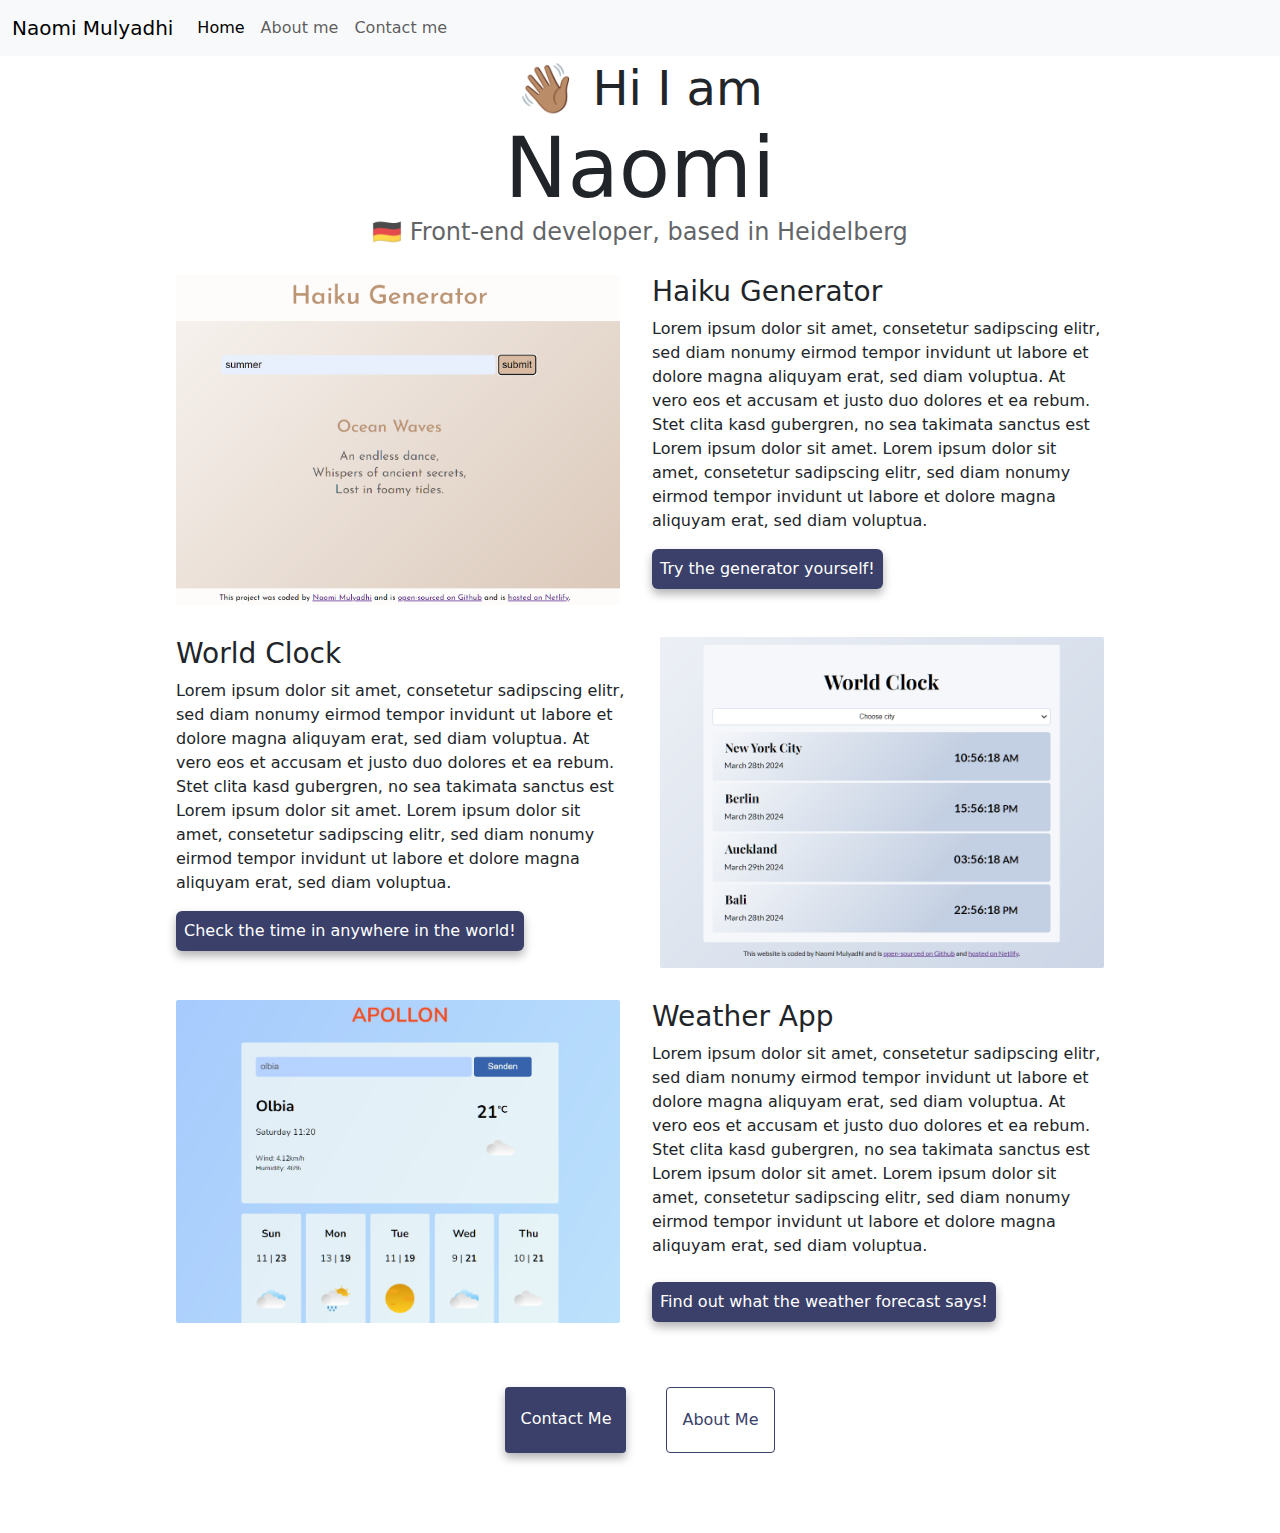
<file: index.html>
<!DOCTYPE html>
<html lang="en">
  <head>
    <meta charset="UTF-8" />
    <meta http-equiv="X-UA-Compatible" content="IE=edge" />
    <meta name="viewport" content="width=device-width, initial-scale=1.0" />
    <meta
      name="description"
      content="This is my homepage with projects I have coded so far as an aspiring front-end developer."
    />
    <link
      href="https://cdn.jsdelivr.net/npm/bootstrap@5.3.3/dist/css/bootstrap.min.css"
      rel="stylesheet"
      integrity="sha384-QWTKZyjpPEjISv5WaRU9OFeRpok6YctnYmDr5pNlyT2bRjXh0JMhjY6hW+ALEwIH"
      crossorigin="anonymous"
    />

    <script
      src="https://cdn.jsdelivr.net/npm/bootstrap@5.3.3/dist/js/bootstrap.bundle.min.js"
      integrity="sha384-YvpcrYf0tY3lHB60NNkmXc5s9fDVZLESaAA55NDzOxhy9GkcIdslK1eN7N6jIeHz"
      crossorigin="anonymous"
    ></script>

    <title>Naomi Mulyadhi: Homepage with a portfolio of my projects</title>
    <link rel="stylesheet" href="css/style.css" />
  </head>
  <body>
    <nav class="navbar navbar-expand-lg bg-body-tertiary fixed-top">
      <div class="container-fluid">
        <a class="navbar-brand" href="#">Naomi Mulyadhi</a>
        <button
          class="navbar-toggler"
          type="button"
          data-bs-toggle="collapse"
          data-bs-target="#navbarNavAltMarkup"
          aria-controls="navbarNavAltMarkup"
          aria-expanded="false"
          aria-label="Toggle navigation"
        >
          <span class="navbar-toggler-icon"></span>
        </button>
        <div class="collapse navbar-collapse" id="navbarNavAltMarkup">
          <div class="navbar-nav">
            <a class="nav-link active" aria-current="page" href="#">Home</a>
            <a class="nav-link" href="about.html">About me</a>
            <a class="nav-link" href="about.html#contact">Contact me</a>
          </div>
        </div>
      </div>
    </nav>
    <h2>👋🏽 Hi I am</h2>
    <h1>Naomi</h1>
    <h4>🇩🇪 Front-end developer, based in Heidelberg</h4>
    <div class="container mt-4 mb-4">
      <div class="row m-2">
        <div class="col" id="image">
          <img
            src="images/Haiku-Generator.png"
            alt="haiku-generator"
            class="img-fluid p-1 rounded"
            max-width="400px"
          />
        </div>
        <div class="col m-1" id="description-text">
          <h3 id="title">Haiku Generator</h3>
          <div class="mt-2 mb-3">
            Lorem ipsum dolor sit amet, consetetur sadipscing elitr, sed diam
            nonumy eirmod tempor invidunt ut labore et dolore magna aliquyam
            erat, sed diam voluptua. At vero eos et accusam et justo duo dolores
            et ea rebum. Stet clita kasd gubergren, no sea takimata sanctus est
            Lorem ipsum dolor sit amet. Lorem ipsum dolor sit amet, consetetur
            sadipscing elitr, sed diam nonumy eirmod tempor invidunt ut labore
            et dolore magna aliquyam erat, sed diam voluptua.
          </div>
          <a
            href="https://haiku-generator-project.netlify.app/"
            target="_blank"
            class="app-link p-2 rounded"
            >Try the generator yourself!
          </a>
        </div>
      </div>
    </div>
    <div class="container mt-4 mb-4">
      <div class="row m-2">
        <div class="col m-1" id="description-text">
          <h3 id="title">World Clock</h3>
          <div class="mt-2 mb-3">
            Lorem ipsum dolor sit amet, consetetur sadipscing elitr, sed diam
            nonumy eirmod tempor invidunt ut labore et dolore magna aliquyam
            erat, sed diam voluptua. At vero eos et accusam et justo duo dolores
            et ea rebum. Stet clita kasd gubergren, no sea takimata sanctus est
            Lorem ipsum dolor sit amet. Lorem ipsum dolor sit amet, consetetur
            sadipscing elitr, sed diam nonumy eirmod tempor invidunt ut labore
            et dolore magna aliquyam erat, sed diam voluptua.
          </div>
          <a
            href="https://world-clock-shecode-project.netlify.app/"
            target="_blank"
            class="app-link p-2 rounded"
            >Check the time in anywhere in the world!
          </a>
        </div>
        <div class="col" id="image">
          <img
            src="images/World-Clock.png"
            alt="world-clock"
            class="img-fluid p-1 rounded"
            max-width="400px"
          />
        </div>
      </div>
    </div>
    <div class="container mt-4 mb-4">
      <div class="row m-2">
        <div class="col" id="image">
          <img
            src="images/Weather-App.png"
            alt="weather-app"
            class="img-fluid p-1 rounded"
            max-width="400px"
          />
        </div>
        <div class="col m-1" id="description-text">
          <h3 id="title">Weather App</h3>
          <div class="mt-2 mb-3">
            Lorem ipsum dolor sit amet, consetetur sadipscing elitr, sed diam
            nonumy eirmod tempor invidunt ut labore et dolore magna aliquyam
            erat, sed diam voluptua. At vero eos et accusam et justo duo dolores
            et ea rebum. Stet clita kasd gubergren, no sea takimata sanctus est
            Lorem ipsum dolor sit amet. Lorem ipsum dolor sit amet, consetetur
            sadipscing elitr, sed diam nonumy eirmod tempor invidunt ut labore
            et dolore magna aliquyam erat, sed diam voluptua.
          </div>

          <a
            href="https://apollon-weather-app.netlify.app/"
            target="_blank"
            class="app-link p-2 mt-4 rounded"
            >Find out what the weather forecast says!
          </a>
        </div>
      </div>
    </div>
    <div class="navigation-links">
      <a href="about.html#contact" class="contact-link">Contact me</a>
      <a href="about.html" class="about-link">About me</a>
    </div>
  </body>
</html>
</file>
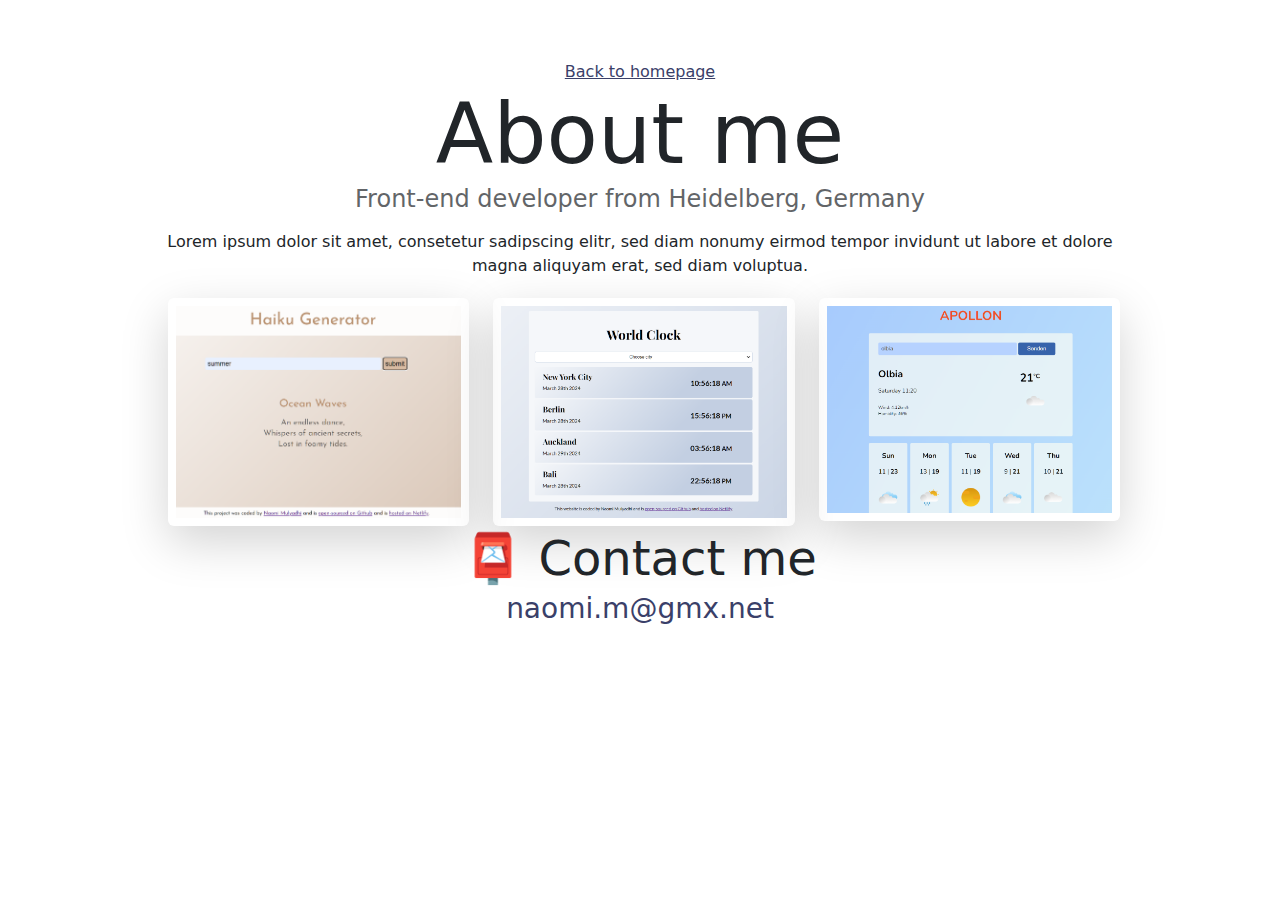
<file: about.html>
<!DOCTYPE html>
<html lang="en">
  <head>
    <meta charset="UTF-8" />
    <meta http-equiv="X-UA-Compatible" content="IE=edge" />
    <meta name="viewport" content="width=device-width, initial-scale=1.0" />
    <meta
      name="description"
      content="Contact me about enquiries and any questions you may have. "
    />

    <link
      href="https://cdn.jsdelivr.net/npm/bootstrap@5.3.3/dist/css/bootstrap.min.css"
      rel="stylesheet"
      integrity="sha384-QWTKZyjpPEjISv5WaRU9OFeRpok6YctnYmDr5pNlyT2bRjXh0JMhjY6hW+ALEwIH"
      crossorigin="anonymous"
    />

    <script
      src="https://cdn.jsdelivr.net/npm/bootstrap@5.3.3/dist/js/bootstrap.bundle.min.js"
      integrity="sha384-YvpcrYf0tY3lHB60NNkmXc5s9fDVZLESaAA55NDzOxhy9GkcIdslK1eN7N6jIeHz"
      crossorigin="anonymous"
    ></script>
    <link rel="stylesheet" href="css/style.css" />
    <title>Naomi Mulyadhi: Contact information</title>
  </head>
  <body>
    <a href="index.html" class="homepage-link">Back to homepage</a>
    <h1>About me</h1>

    <h4>Front-end developer from Heidelberg, Germany</h4>
    <div class="text-center m-3">
      Lorem ipsum dolor sit amet, consetetur sadipscing elitr, sed diam nonumy
      eirmod tempor invidunt ut labore et dolore magna aliquyam erat, sed diam
      voluptua.
    </div>
    <div class="container">
      <div class="row">
        <div class="col-md-4">
          <img
            src="images/Haiku-Generator.png"
            alt="haiku-generator"
            class="img-fluid shadow-lg p-2 m-1 rounded"
            id="about-me-image"
          />
        </div>
        <div class="col-md-4">
          <img
            src="images/World-Clock.png"
            alt="world-clock"
            class="img-fluid shadow-lg p-2 m-1 rounded"
            id="about-me-image"
          />
        </div>
        <div class="col-md-4">
          <img
            src="images/Weather-App.png"
            alt="weather-app"
            class="img-fluid shadow-lg p-2 m-1 rounded"
            id="about-me-image"
          />
        </div>
      </div>
    </div>
    <div id="contact">
      <h2>📮 Contact me</h2>
      <a href="mailto:naomi.m@gmx.net" class="email-link"> naomi.m@gmx.net </a>
    </div>
  </body>
</html>
</file>
<file: css/style.css>
:root {
  --primary-color: #3a4069;
  --secondary-color: #f9cda8;
  --box-shadow: 0 5px 10px rgba(0, 0, 0, 0.3);
}

body {
  margin: 60px auto;
  max-width: 1000px;
}

h1,
h2,
h3 {
  text-align: center;
  margin: 0 auto;
}

h1 {
  font-size: 84px;
}

h2 {
  font-size: 48px;
}

h3 {
  text-align: left;
}

h4 {
  text-align: center;
  font-size: 24px;
  opacity: 0.7;
}

.container div {
  margin: 0 auto;
}

p {
  background: var(--secondary-color);
  padding: 20px;
  border-radius: 4px;
  font-size: 18px;
  line-height: 1.5;
  text-align: center;
}

.navigation-links {
  display: flex;
  margin-top: 40px;
  justify-content: center;
}

.navigation-links a {
  margin: 20px;
  border-radius: 4px;
  padding: 20px 15px;
  text-decoration: none;
  text-transform: capitalize;
}

.contact-link {
  text-decoration: none;
  background: var(--primary-color);
  box-shadow: var(--box-shadow);
  color: white;
}

.app-link {
  display: flex;
  justify-content: center;
  max-width: fit-content;
  text-decoration: none;
  background: var(--primary-color);
  box-shadow: var(--box-shadow);
  color: white;
}

.about-link {
  color: var(--primary-color);
  border: 1px solid var(--primary-color);
}

.homepage-link {
  color: var(--primary-color);
  text-align: center;
  display: block;
}

.email-link {
  display: flex;
  justify-content: center;
  color: var(--primary-color);
  font-size: 28px;
  text-decoration: none;
}

.email-link:hover {
  text-decoration: underline;
}

@media (max-width: 576px) {
  h1 {
    font-size: 64px;
  }
  #description-text div {
    text-align: center;
  }
  .app-link {
    display: flex;
    justify-content: center;
    margin: auto;
    max-width: fit-content;
  }
  #title {
    text-align: center;
  }
  h2 {
    font-size: 44px;
  }
  #image {
    display: none;
  }
  #about-me-image {
    margin: 0 auto;
  }
}
</file>
